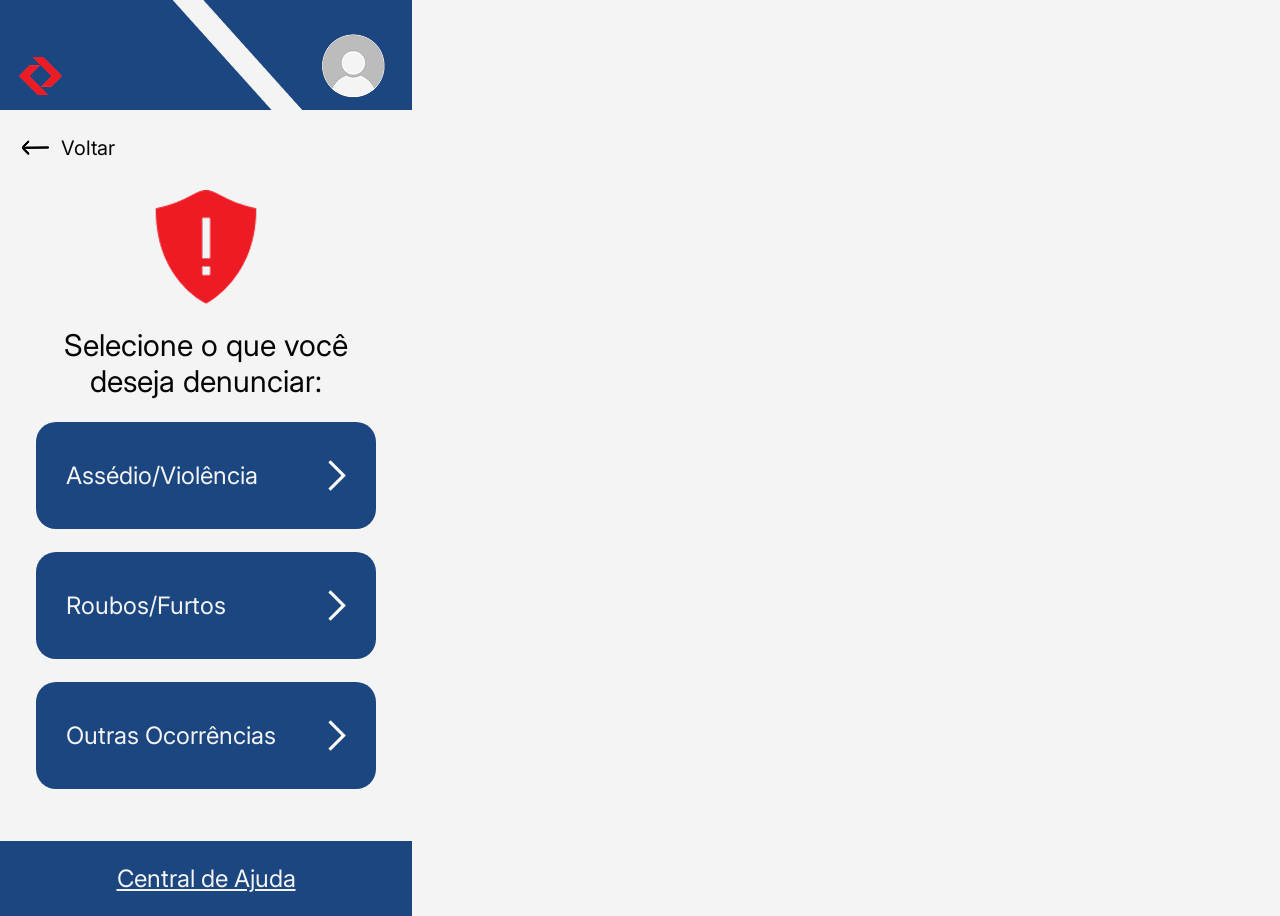
<file: formularioDenuncia.html>
<!DOCTYPE html>
<html lang="pt-br">
<head>
    <meta charset="UTF-8">
    <meta name="viewport" content="width=device-width, initial-scale=1.0">
    <title>Formúlario de Denúncia</title>
    <link rel="preconnect" href="https://fonts.googleapis.com">
    <link rel="preconnect" href="https://fonts.gstatic.com" crossorigin>
    <link href="https://fonts.googleapis.com/css2?family=Inter:ital,opsz,wght@0,14..32,100..900;1,14..32,100..900&display=swap" rel="stylesheet">
    <link rel="stylesheet" href="assets/css/fomularioDenuncia.css">
</head>
<body>
    <header>
        <div class="apresentacao">
            <img src="assets/imagem/logoCptm.png" alt="logo CPTM">
        </div>
        <img src="assets/imagem/fotoPerfil.png" alt="Foto perfil" id="foto-perfil">
    </header>
    <main>
        <div id="voltar">
            <img src="assets/imagem/setaVoltar.png" alt="voltar">
            <h2>Voltar</h2>
        </div>
        <div id="conteudo-principal">
            <div id="orientacao">
                <img src="assets/imagem/escudoVermelho.png" alt="">
                <h3>Selecione o que você<br>deseja denunciar:</h3>
            </div>
            <div id="pai-categorias">
                <div class="categoria">
                    <h4>Assédio/Violência</h4>
                    <img src="assets/imagem/setaAvançar.png" alt="" class="seta">
                </div>
                <div class="categoria">
                    <h4>Roubos/Furtos</h4>
                    <img src="assets/imagem/setaAvançar.png" alt="" class="seta">
                </div>
                <div class="categoria">
                    <h4>Outras Ocorrências</h4>
                    <img src="assets/imagem/setaAvançar.png" alt="" class="seta">
                </div>
            </div>
        </div>
    </main>
    <footer>
        <h5><u>Central de Ajuda</u></h5>
    </footer>
    <script src="assets/js/formularioDenuncia.js"></script>
</body>
</html>

<!-- testado -->
</file>
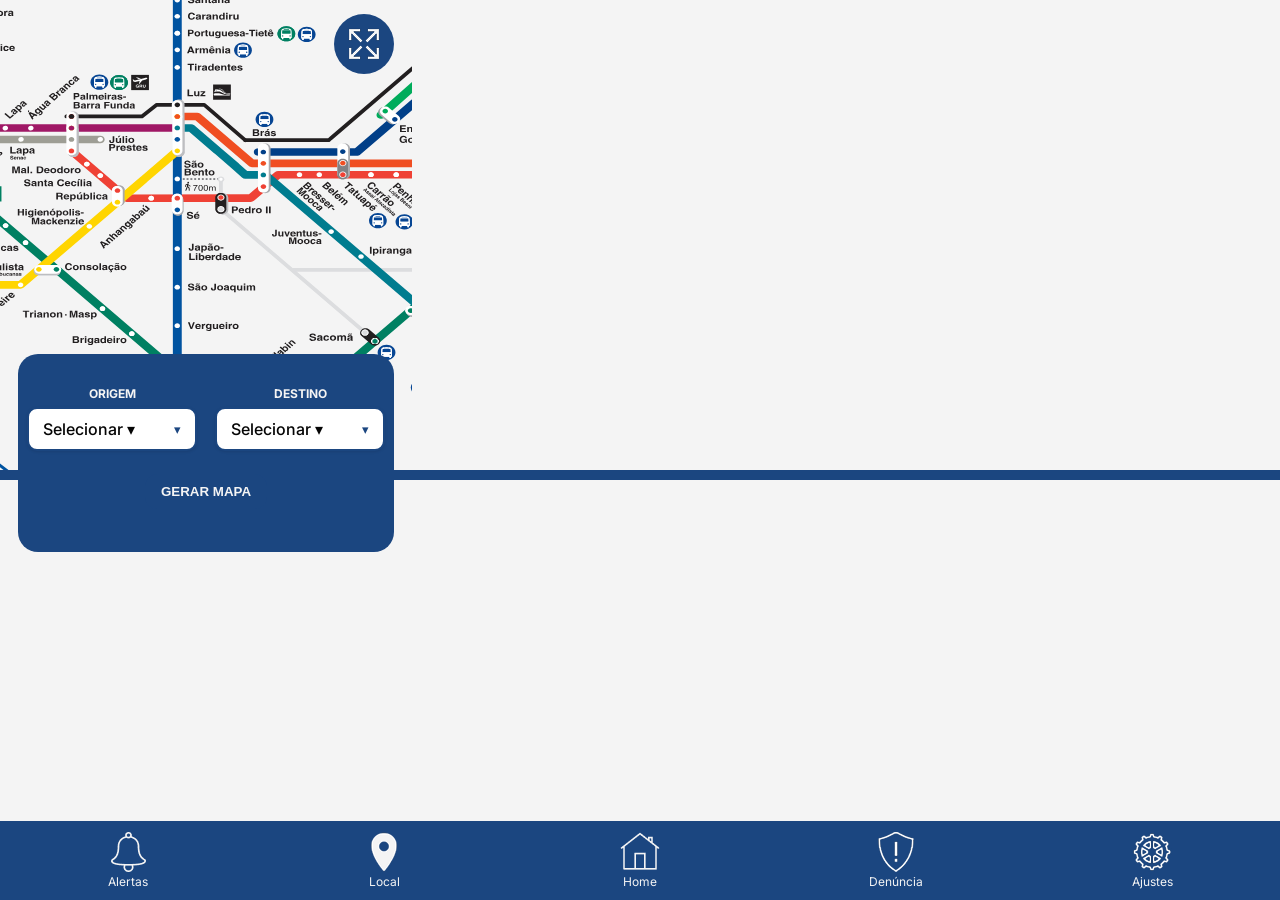
<file: mapa.html>
<!DOCTYPE html>
<html lang="pt-br">
<head>
  <meta charset="UTF-8" />
  <meta name="viewport" content="width=device-width, initial-scale=1.0" />
  <title>Mapa</title>

  <!-- CSS principal -->
  <link rel="stylesheet" href="assets/css/mapa.css" />

  <!-- Fonte Inter -->
  <link rel="preconnect" href="https://fonts.googleapis.com" />
  <link rel="preconnect" href="https://fonts.gstatic.com" crossorigin />
  <link
    href="https://fonts.googleapis.com/css2?family=Inter:ital,opsz,wght@0,14..32,100..900;1,14..32,100..900&display=swap"
    rel="stylesheet"
  />

  <!-- Ícones material -->
  <link
    href="https://fonts.googleapis.com/icon?family=Material+Icons"
    rel="stylesheet"
  />
</head>

<body>
  <!-- botão de expandir mapa -->
  <button id="expandir" aria-label="Expandir mapa">
    <img src="assets/imagem/expandir.png" alt="Expandir" />
  </button>

  <!-- área principal do mapa interativo -->
  <main class="map-container">
    <div class="map"></div>
  </main>

  <!-- bloco de busca / seleção de rota -->
  <section class="container-pesquisa">
    <div class="dropdown-row">
      <!-- ORIGEM -->
      <div class="dropdown" id="dropdown-origem">
        <label class="dropdown-label" for="toggle-origem">ORIGEM</label>
        <div
          class="dropdown-btn"
          id="toggle-origem"
          role="button"
          tabindex="0"
          aria-haspopup="listbox"
          aria-expanded="false"
        >
          Selecionar ▾
        </div>

        <div class="dropdown-panel hidden" id="panel-origem">
          <ul class="dropdown-list" id="list-origem"></ul>
        </div>
      </div>

      <!-- DESTINO -->
      <div class="dropdown" id="dropdown-destino">
        <label class="dropdown-label" for="toggle-destino">DESTINO</label>
        <div
          class="dropdown-btn"
          id="toggle-destino"
          role="button"
          tabindex="0"
          aria-haspopup="listbox"
          aria-expanded="false"
        >
          Selecionar ▾
        </div>

        <div class="dropdown-panel hidden" id="panel-destino">
          <ul class="dropdown-list" id="list-destino"></ul>
        </div>
      </div>
    </div>

    <!-- botão GERAR MAPA -->
    <div class="gerar-wrapper">
      <button id="gerar-mapa-btn" class="btn-gerar">GERAR MAPA</button>
    </div>
  </section>

  <!-- container onde você vai injetar as infos de trajeto -->
  <section
    class="container-trajeto hidden"
    id="trajeto-info"
    aria-live="polite"
  ></section>

  <!-- divisória visual abaixo do mapa -->
  <div id="divisoria-mapa"></div>

  <!-- rodapé fixo -->
  <footer>
    <div class="secoes">
      <img src="assets/imagem/sino-novo.png" alt="Alertas" />
      <h5>Alertas</h5>
    </div>

    <div class="secoes">
      <img src="assets/imagem/local-branco.png" alt="Local" />
      <h5>Local</h5>
    </div>

    <div class="home">
      <img src="assets/imagem/home-nova.png" alt="Home" />
      <h5>Home</h5>
    </div>

    <div class="denuncia">
      <img src="assets/imagem/denuncia-novo.png" alt="Denúncia" />
      <h5>Denúncia</h5>
    </div>

    <div class="secoes">
      <img src="assets/imagem/ajustes-novo.png" alt="Ajustes" />
      <h5>Ajustes</h5>
    </div>
  </footer>

  <!-- overlay com o mapa expandido -->
  <div id="overlay" class="hidden" role="dialog" aria-modal="true">
    <button id="btn-voltar" class="btn-voltar-overlay">
      <img src="assets/imagem/seta-voltar-mapa.png" alt="Voltar" />
      <p>Voltar</p>
    </button>

    <div class="mapa-expandido">
      <h6>Mapa das Estações</h6>
      <img
        src="assets/imagem/mapa-rede-metro-cptm.svg"
        alt="Mapa das Estações"
        id="mapa"
      />
    </div>
  </div>

  <!-- JS principal -->
  <script src="assets/js/mapa.js"></script>

  <!-- SCRIPT ADICIONADO PARA ENVIAR OS VALORES AO PYTHON -->
  <script>
    document.getElementById("gerar-mapa-btn").addEventListener("click", async () => {
      const origem = localStorage.getItem("mapa.origem");
      const destino = localStorage.getItem("mapa.destino");

      if (!origem || !destino) {
        alert("Selecione uma origem e um destino antes de gerar o mapa!");
        return;
      }

      try {
        const resposta = await fetch("http://127.0.0.1:5000/gerar_mapa", {
          method: "POST",
          headers: { "Content-Type": "application/json" },
          body: JSON.stringify({ origem, destino }),
        });

        const data = await resposta.json();
        alert(data.mensagem || data.erro || "Mapa processado!");

        // opcional: abrir automaticamente o mapa gerado
        if (data.mensagem && !data.erro) {
          window.open("mapa_rota.html", "_blank");
        }

      } catch (err) {
        console.error(err);
        alert("Carregando...");
      }
    });
  </script>
</body>
</html>
</file>
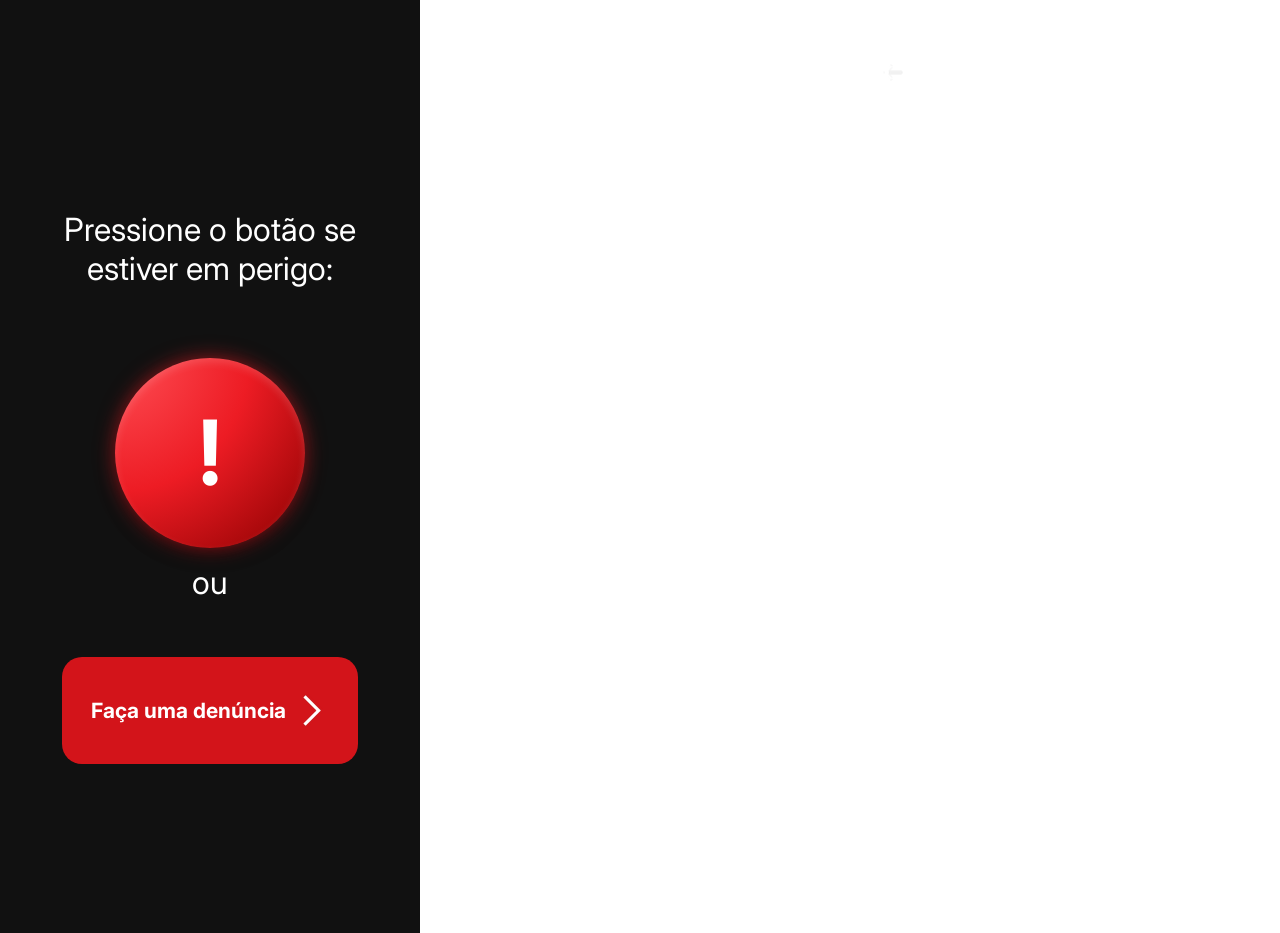
<file: pré-denucia.html>
<!DOCTYPE html>
<html lang="pt-br">
<head>
    <meta charset="UTF-8">
    <meta name="viewport" content="width=device-width, initial-scale=1.0">
    <title>Pré Denuncia</title>
    <link rel="stylesheet" href="assets/css/pré-denuncia.css">
    <link rel="preconnect" href="https://fonts.googleapis.com">
    <link rel="preconnect" href="https://fonts.gstatic.com" crossorigin>
    <link href="https://fonts.googleapis.com/css2?family=Inter:ital,opsz,wght@0,14..32,100..900;1,14..32,100..900&display=swap" rel="stylesheet">
</head>
<body>
    <div id="background-pré-denuncia">
        <div id="voltar-pré-denuncia">
            <img  id="setavoltar" src="assets/imagem/seta-voltar.png" alt="seta de voltar">
            <h2 id="voltar">Voltar</h2>
        </div>
        <div id="organizador">
            <h1 id="pressione">Pressione o botão se<br> estiver em perigo:</h1>
            <button class="button-3d">!</button>
        </div>
            <h1 id="ou">ou</h1>
        <div id="faça-uma-denuncia">
            <button id="bt-denuncia">
                <h2>Faça uma denúncia</h2>
                <img src="assets/imagem/seta-avançar.png" alt="seta para a direita">
            </button>
        </div> 
    </div>
    <script src="assets/js/pré-denuncia.js"></script>
</body>
</html>

<!-- testado -->
</file>
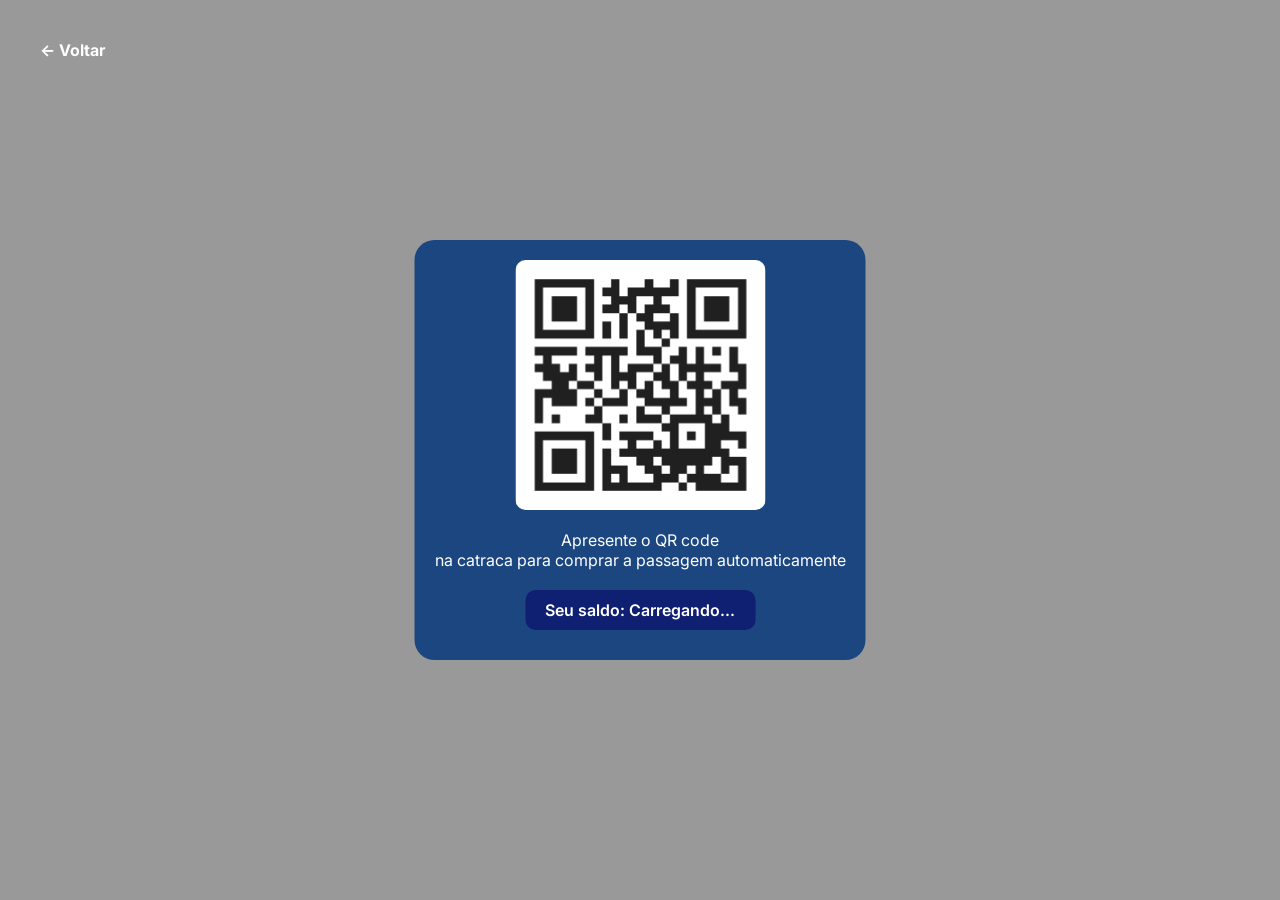
<file: QR.html>
<!DOCTYPE html>
<html lang="pt-br">

<head>
  <meta charset="UTF-8">
  <meta name="viewport" content="width=device-width, initial-scale=1.0">
  <title>QR Code</title>
  <link rel="stylesheet" href="assets/css/Qr.css">
  <link rel="preconnect" href="https://fonts.googleapis.com">
  <link rel="preconnect" href="https://fonts.gstatic.com" crossorigin>
  <link
    href="https://fonts.googleapis.com/css2?family=Albert+Sans:ital,wght@0,100..900;1,100..900&family=Inter:ital,opsz,wght@0,14..32,100..900;1,14..32,100..900&display=swap"
    rel="stylesheet">
</head>

<body>

  <div class="blur-background"></div>

  <button id="btn-voltar">← Voltar</button>

  <div class="card-qr">
    <img id="qrfront" src="assets/imagem/qrcodehd_106111.png" alt="QR Code">
    <p>Apresente o QR code<br>na catraca para comprar a passagem automaticamente</p>
    <div class="saldo">Seu saldo: Carregando...</div>
  </div>

  <script src="assets/js/QR.js"></script>
</body>

</html>

<!-- testado -->
</file>
<file: assets/css/fomularioDenuncia.css>
*{
    padding: 0;
    margin: 0;
    box-sizing: border-box;
}

:root{
    --vermelho-cptm: #ED1C24;
    --azul-principal: #1B4680;
    --branco-sujo:#f4f4f4;
    --preto-font:#050505;
}

body{
    height: 915px;
    width: 412px;
    background-color: var(--branco-sujo);
}

header{
    width: 100%;
    height: 110px;
    background-image: url(../imagem/header.png);
}

.apresentacao{
    display: flex;
    align-items: center;
    position: absolute;
    top: 57px;
    left: 19px;
    gap: 9px;
}

h1{
    font-family: 'inter';
    color: var(--branco-sujo);
    font-size: 20px;
    font-weight: 600;
}

#foto-perfil{
    position: absolute;
    left: 312px;
    top: 28px;
}

main{
    width: 100%;
    height: 731px;
}

#voltar{
    display: flex;
    align-items: center;
    gap: 11px;
    position: absolute;
    top: 134px;
    left: 22px;
}

h2{
    font-size: 20px;
    font-family: 'inter';
    font-weight: 400;
    color: var(--preto-font);
}

#conteudo-principal{
    display: flex;
    flex-direction: column;
    align-items: center;
    justify-content: center;
    gap: 23px;
    position: relative;
    top: 80px;
}

#orientacao{
    display: flex;
    flex-direction: column;
    align-items: center;
    justify-content: center;
    gap: 23px;
}

h3{
    font-family: 'inter';
    color: var(--preto-font);
    text-align: center;
    font-size: 30px;
    font-weight: 400;
}

#pai-categorias{
    display: flex;
    flex-direction: column;
    justify-content: center;
    gap: 23px;
}

.categoria{
    width: 340px;
    height: 107px;
    background-color: var(--azul-principal);
    display: flex;
    align-items: center;
    border-radius: 20px;
    position: relative;
}

.seta{
    position: absolute;
    left: 280px;
}

h4{
    font-family: 'inter';
    font-size: 24px;
    color: var(--branco-sujo);
    font-weight: 400;
    position: absolute;
    left: 30px;
    pointer-events: none;
}

footer{
    width: 100%;
    height: 75px;
    background-color: var(--azul-principal);
    display: flex;
    justify-content: center;
    align-items: center;
}

h5{
    color: var(--branco-sujo);
    font-size: 24px;
    font-family: 'inter';
    font-weight: 400;
}

.categoria:active{
    background-color: var(--vermelho-cptm);
}

/* testado */
</file>
<file: assets/css/mapa.css>
/* ===========================
   RESET BÁSICO E VARIÁVEIS
=========================== */
* {
    margin: 0;
    padding: 0;
    box-sizing: border-box;
}

:root {
    --cor-azul-principal: #1B4680;
    --cor-branco-principal: #f4f4f4;
    --cor-font-preto: #050505;
    --vermelho-cptm: #ED1C24;
}

body {
    font-family: 'Inter', sans-serif;
    background-color: var(--cor-branco-principal);
    padding-bottom: 90px;
    color: var(--cor-font-preto);
}

.hidden {
    display: none !important;
}

/* ===========================
   MAPA (ÁREA PRINCIPAL)
=========================== */
.map-container {
    width: 412px;
    height: 470px;
    overflow: hidden;
    position: relative;
    cursor: grab;
}

.map-container:active {
    cursor: grabbing;
}

.map {
    width: 1313px;
    height: 875px;
    background-image: url('../imagem/mapa-rede-metro-cptm.svg');
    background-size: cover;
    position: absolute;
    top: 0;
    left: 0;
    transform-origin: 0 0;
}

/* botão de expandir mapa */
#expandir {
    position: absolute;
    left: 334px;
    top: 14px;
    z-index: 2;
    display: flex;
    align-items: center;
    justify-content: center;
    width: 60px;
    height: 60px;
    border-radius: 100%;
    background-color: var(--cor-azul-principal);
    border: none;
    cursor: pointer;
}

#expandir:active {
    background-color: var(--vermelho-cptm);
}

/* divisória visual após o mapa */
#divisoria-mapa {
    width: 100%;
    height: 10px;
    background-color: var(--cor-azul-principal);
}

/* ===========================
   CARTÃO DE PESQUISA / ROTAS
=========================== */
.container-pesquisa {
    position: absolute;
    left: 18px;
    top: 354px;
    width: 376px;
    height: 198px;
    display: flex;
    flex-direction: column;
    align-items: center;
    justify-content: center;
    gap: 15px;
    background-color: var(--cor-azul-principal);
    border-radius: 20px;
    color: var(--cor-branco-principal);
    text-align: center;
}

.dropdown-row {
    display: flex;
    justify-content: center;
    align-items: flex-start;
    gap: 18px;
    width: 100%;
    margin-top: -12px;
}

.gerar-wrapper {
    display: flex;
    justify-content: center;
    margin-top: 8px;
}

.btn-gerar {
    background: var(--cor-azul-principal);
    color: var(--cor-branco-principal);
    border: none;
    padding: 10px 16px;
    border-radius: 12px;
    font-weight: 700;
    cursor: pointer;
    transition: background 0.2s ease;
}

.btn-gerar:hover {
    background-color: #274b8f;
}

.btn-gerar:active {
    transform: translateY(1px);
}

/* ===========================
   DROPDOWNS (ORIGEM / DESTINO)
=========================== */
.dropdown {
    width: 170px;
    display: flex;
    flex-direction: column;
    gap: 6px;
    position: relative;
}

.dropdown-label {
    font-size: 12px;
    font-weight: 700;
    color: var(--cor-branco-principal);
}

/* Botão principal */
.dropdown-btn {
    background: #ffffff;
    border: 2px solid var(--cor-azul-principal);
    border-radius: 10px;
    padding: 10px 14px;
    cursor: pointer;
    color: var(--cor-font-preto);
    font-weight: 500;
    box-shadow: 0 1px 3px rgba(0,0,0,0.1);
    transition: all 0.25s ease;
    display: flex;
    align-items: center;
    justify-content: space-between;
}

/* Setinha animada ▾ */
.dropdown-btn::after {
    content: "▾";
    font-size: 13px;
    color: var(--cor-azul-principal);
    transition: transform 0.25s ease;
}

.dropdown-btn[aria-expanded="true"]::after {
    transform: rotate(180deg);
}

/* Hover bonito */
.dropdown-btn:hover {
    background-color: var(--cor-azul-principal);
    color: var(--cor-branco-principal);
}

.dropdown-btn:hover::after {
    color: var(--cor-branco-principal);
}

/* Painel flutuante */
.dropdown-panel {
    position: absolute;
    top: 65px;
    left: 0;
    width: 100%;
    background: #ffffff;
    border-radius: 10px;
    box-shadow: 0 4px 12px rgba(0,0,0,0.15);
    overflow: hidden;
    z-index: 50;
    opacity: 0;
    transform: translateY(-5px);
    pointer-events: none;
    transition: all 0.25s ease;
}

/* Exibe suavemente quando ativo */
.dropdown-panel:not(.hidden) {
    opacity: 1;
    transform: translateY(0);
    pointer-events: auto;
}

/* Lista de estações */
.dropdown-list {
    list-style: none;
    margin: 0;
    padding: 4px 0;
    max-height: 180px;
    overflow-y: auto;
}

/* Barra de rolagem estilizada */
.dropdown-list::-webkit-scrollbar {
    width: 6px;
}
.dropdown-list::-webkit-scrollbar-thumb {
    background-color: var(--cor-azul-principal);
    border-radius: 4px;
}

/* Cada item */
.dropdown-item {
    padding: 8px 12px;
    font-size: 14px;
    color: var(--cor-font-preto);
    cursor: pointer;
    transition: background-color 0.2s ease, color 0.2s ease;
}

.dropdown-item:hover {
    background-color: #e6ecf9;
}

/* Item selecionado */
.dropdown-item.selected {
    background-color: var(--cor-azul-principal);
    color: #fff;
    font-weight: 600;
}

/* Ações editar/remover */
.item-actions button {
    background: transparent;
    border: none;
    color: var(--cor-azul-principal);
    margin-left: 8px;
    cursor: pointer;
    font-family: inherit;
    font-size: 13px;
    transition: color 0.2s ease;
}

.item-actions button:hover {
    color: var(--vermelho-cptm);
}

/* Campo de edição inline */
.edit-input {
    width: 70%;
    padding: 6px 8px;
    border-radius: 8px;
    border: 1px solid #ddd;
    font-family: inherit;
    font-size: 14px;
}

.item-save,
.item-cancel {
    margin-left: 6px;
    padding: 6px 8px;
    border-radius: 8px;
    border: none;
    cursor: pointer;
    font-family: inherit;
    font-size: 14px;
    background: #fff;
    box-shadow: 0 1px 2px rgba(0,0,0,0.1);
}

/* ===========================
   CONTEÚDO DE TRAJETO / RESULTADO
=========================== */
.container-trajeto {
    position: absolute;
    top: 340px;
    left: 18px;
    width: 376px;
    background-color: var(--cor-azul-principal);
    border-radius: 20px;
    padding: 20px;
    z-index: 3;
    font-family: 'Inter', sans-serif;
    color: var(--cor-branco-principal);
}

/* bloco que mostra o caminho completo */
.trajeto-linha-completa {
    display: flex;
    align-items: center;
    justify-content: space-between;
    margin-bottom: 15px;
}

.trajeto-item {
    display: flex;
    flex-direction: column;
    align-items: center;
    gap: 5px;
    font-size: 14px;
}

.estacao {
    display: flex;
    flex-direction: column;
    align-items: center;
    gap: 5px;
}

.nome-estacao {
    font-weight: bold;
    font-size: 14px;
    color: var(--cor-branco-principal);
}

.linha-metro {
    display: flex;
    align-items: center;
    gap: 10px;
    padding: 5px 10px;
    border-radius: 20px;
    color: var(--cor-branco-principal);
    font-size: 14px;
}

.linha-vermelha { background-color: var(--vermelho-cptm); }
.linha-verde { background-color: #00b300; }

.bolinha-branca {
    width: 14px;
    height: 14px;
    background-color: #ffffff;
    border-radius: 50%;
}

.seta {
    font-size: 20px;
    color: var(--cor-branco-principal);
}

.trajeto-infos {
    margin-top: 10px;
    text-align: center;
    font-size: 16px;
    color: var(--cor-branco-principal);
}

.trajeto-infos hr {
    border: 0.5px solid var(--cor-branco-principal);
    margin: 8px 0;
}

/* ===========================
   TEXTOS / TIPOGRAFIA GENÉRICA
=========================== */
h2 {
    font-size: 16px;
    font-weight: 400;
    color: var(--cor-branco-principal);
}

h3 {
    position: absolute;
    left: 26px;
    top: 586px;
    font-size: 20px;
    font-weight: 400;
    font-family: 'Inter', sans-serif;
    color: var(--cor-font-preto);
}

h4 {
    font-size: 25px;
    font-weight: 400;
    text-align: center;
    color: var(--cor-branco-principal);
    font-family: 'Inter', sans-serif;
}

h5 {
    font-size: 12px;
    font-weight: 400;
    color: var(--cor-branco-principal);
    font-family: 'Inter', sans-serif;
}

h6 {
    font-size: 16px;
    font-weight: 400;
    color: var(--cor-branco-principal);
    font-family: 'Inter', sans-serif;
}

p {
    font-size: 22px;
    font-family: 'Inter', sans-serif;
    color: var(--cor-branco-principal);
}

/* ===========================
   BLOCOS EXTRAS (estações rápidas)
=========================== */
#container-estacoes {
    position: absolute;
    left: 19px;
    top: 627px;
    display: flex;
    gap: 8px;
}

.estacoes,
.estacoes1 {
    width: 119px;
    height: 188px;
    display: flex;
    flex-direction: column;
    align-items: center;
    justify-content: center;
    background-color: var(--cor-azul-principal);
    border-radius: 20px;
    color: var(--cor-branco-principal);
    text-align: center;
}

.estacoes1 { gap: 32px; }
.estacoes { gap: 18px; }

#linha-vermelha { position: relative; top: 15px; }

/* ===========================
   LISTAS / BOTÕES EXTRAS
=========================== */
#lista-estacoes-container h4 {
    margin: 0 0 6px 0;
    color: var(--cor-font-preto);
}

#lista-estacoes {
    background: transparent;
    padding: 8px 10px;
    border-radius: 10px;
    max-height: 120px;
    overflow: auto;
}

.btn-imprimir {
    background-color: var(--cor-azul-principal);
    color: var(--cor-branco-principal);
    border: none;
    padding: 10px 12px;
    border-radius: 10px;
    cursor: pointer;
    font-weight: 600;
}

.btn-imprimir:active { background-color: var(--vermelho-cptm); }

.list-card {
    display: flex;
    align-items: center;
    gap: 8px;
    background: #ffffff;
    color: var(--cor-font-preto);
    font-weight: 600;
    padding: 10px 12px;
    border-radius: 12px;
    box-shadow: 0 1px 3px rgba(0,0,0,0.12);
    cursor: pointer;
}

.list-card:active { transform: translateY(1px); }

/* ===========================
   OVERLAY / MAPA EXPANDIDO
=========================== */
#overlay {
    position: fixed;
    inset: 0;
    z-index: 999;
    display: flex;
    flex-direction: column;
    align-items: center;
    justify-content: center;
    background-color: rgba(17,17,17,0.85);
}

.mapa-expandido {
    position: relative;
    bottom: 51px;
    width: 376px;
    height: 292px;
    display: flex;
    flex-direction: column;
    align-items: center;
    justify-content: center;
    gap: 10px;
    background-color: var(--cor-azul-principal);
    border-radius: 20px;
    color: var(--cor-branco-principal);
    font-weight: 400;
}

.mapa-expandido img {
    width: 355px;
    height: 237px;
    border-radius: 20px;
    object-fit: cover;
}

#btn-voltar {
    position: absolute;
    left: 21px;
    top: 100px;
    display: flex;
    align-items: center;
    justify-content: center;
    gap: 13px;
    background-color: transparent;
    border: none;
    color: var(--cor-branco-principal);
    cursor: pointer;
    font-family: inherit;
}

/* ===========================
   FOOTER FIXO
=========================== */
footer {
    position: fixed;
    left: 0;
    bottom: 0;
    z-index: 20;
    width: 100%;
    height: 79px;
    background-color: var(--cor-azul-principal);
    display: flex;
    align-items: center;
    justify-content: space-around;
}

.secoes,
.home,
.denuncia {
    display: flex;
    flex-direction: column;
    align-items: center;
    justify-content: center;
    width: 56px;
    gap: 2px;
}

footer h5 { color: var(--cor-branco-principal); }
</file>
<file: assets/css/pré-denuncia.css>
*{
    margin: 0;
    padding: 0;
    box-sizing: border-box;
}


#background-pré-denuncia{
    width: 420px;
    height: 933px;
    background-color: rgba(17, 17, 17, 97);
    font-family: 'inter';
    color: white;
    display: flex;
    flex-direction: column;
    align-items: center;
    justify-content: center;

    gap: 55px;
}
#voltar-pré-denuncia{
    display: flex;
    justify-content:center ;
    gap: 15px;
    font-family: 'inter';
    font-weight: 400;
    font-size: 14px;
    position: absolute;
    top: 60px;
    right: 300px;
    
}

.button-3d {
      width: 190px;
      height: 190px;
      background: radial-gradient(circle at top left, #ff4f56, #ED1C24, #8B0000);
      border: none;
      border-radius: 50%;
      box-shadow:
        0 0 20px rgba(237, 28, 36, 0.6),
        inset 0 4px 8px rgba(255, 255, 255, 0.15),
        0 8px 15px rgba(0, 0, 0, 0.5);
      color: white;
      font-family: 'inter';
      font-size: 90px;
      font-weight: bold;
      text-align: center;
      line-height: 110px;
      cursor: pointer;
      transition: transform 0.1s ease, box-shadow 0.1s ease;
      animation: pulse 1.5s infinite;
    }

.button-3d:active {
    transform: translateY(4px);
    box-shadow:
    0 0 10px rgba(237, 28, 36, 0.4),
    inset 0 2px 4px rgba(255, 255, 255, 0.15),
    0 4px 8px rgba(0, 0, 0, 0.4);
}

@keyframes pulse {
    0% {
    box-shadow:
        0 0 10px rgba(237, 28, 36, 0.4),
        inset 0 4px 8px rgba(255, 255, 255, 0.15),
        0 8px 15px rgba(0, 0, 0, 0.5);
    }
    50% {
    box-shadow:
        0 0 25px rgba(237, 28, 36, 0.8),
        inset 0 4px 8px rgba(255, 255, 255, 0.15),
        0 8px 20px rgba(0, 0, 0, 0.6);
    }
    100% {
    box-shadow:
        0 0 10px rgba(237, 28, 36, 0.4),
        inset 0 4px 8px rgba(255, 255, 255, 0.15),
        0 8px 15px rgba(0, 0, 0, 0.5);
    }
}

#bt-denuncia{
    width: 296px;
    height: 107px;
    border-radius: 20px;
    background-color: #D3141A;
    display: flex;
    align-items: center;
    justify-content: center;
    color: white;
    font-size: 14px;
    font-family: 'inter';
    gap: 5px;
    border-style: none;
}

#pressione{
    font-size: 32px;
    text-align: center;
    font-family: 'inter';
    font-weight: 400;
}

#ou{
    font-size: 32px;
    text-align: center;
    font-family: 'inter';
    font-weight: 400;
}

#organizador{
    display: flex;
    flex-direction: column;
    align-items: center;
    justify-content: center;
    gap: 70px;
    position: relative;
    top: 40px;
}

/* testado */
</file>
<file: assets/css/Qr.css>
* {
    margin: 0;
    padding: 0;
    font-family: "Inter", sans-serif;
    box-sizing: border-box;
}

body {
    position: relative;
    height: 100vh;
    width: 100vw;
    overflow: hidden;
}

.blur-background {
    position: absolute;
    top: 0;
    left: 0;
    width: 100%;
    height: 100%;
    backdrop-filter: blur(8px);
    background-color: rgba(0, 0, 0, 0.4); /* escurece um pouco junto com o blur */
    z-index: 0;
}

#btn-voltar {
    position: absolute;
    top: 30px;
    left: 20px;
    padding: 10px 20px;
    font-size: 16px;
    background: none;
    color: white;
    border: none;
    font-weight: bold;
    cursor: pointer;
    z-index: 2;
}

.card-qr {
    position: absolute;
    top: 50%;
    left: 50%;
    transform: translate(-50%, -50%);
    background-color: #1B4680;
    border-radius: 20px;
    padding: 20px 20px 30px 20px;
    display: flex;
    flex-direction: column;
    align-items: center;
    gap: 20px;
    z-index: 1;
}

#qrfront {
    width: 250px;
    border-radius: 10px;
    background: white;
    padding: 10px;
}

.card-qr p {
    color: white;
    text-align: center;
    font-size: 16px;
}

.saldo {
    background-color: #0F1F72;
    color: white;
    padding: 10px 20px;
    border-radius: 10px;
    font-weight: 600;
}

/* testado */
</file>
